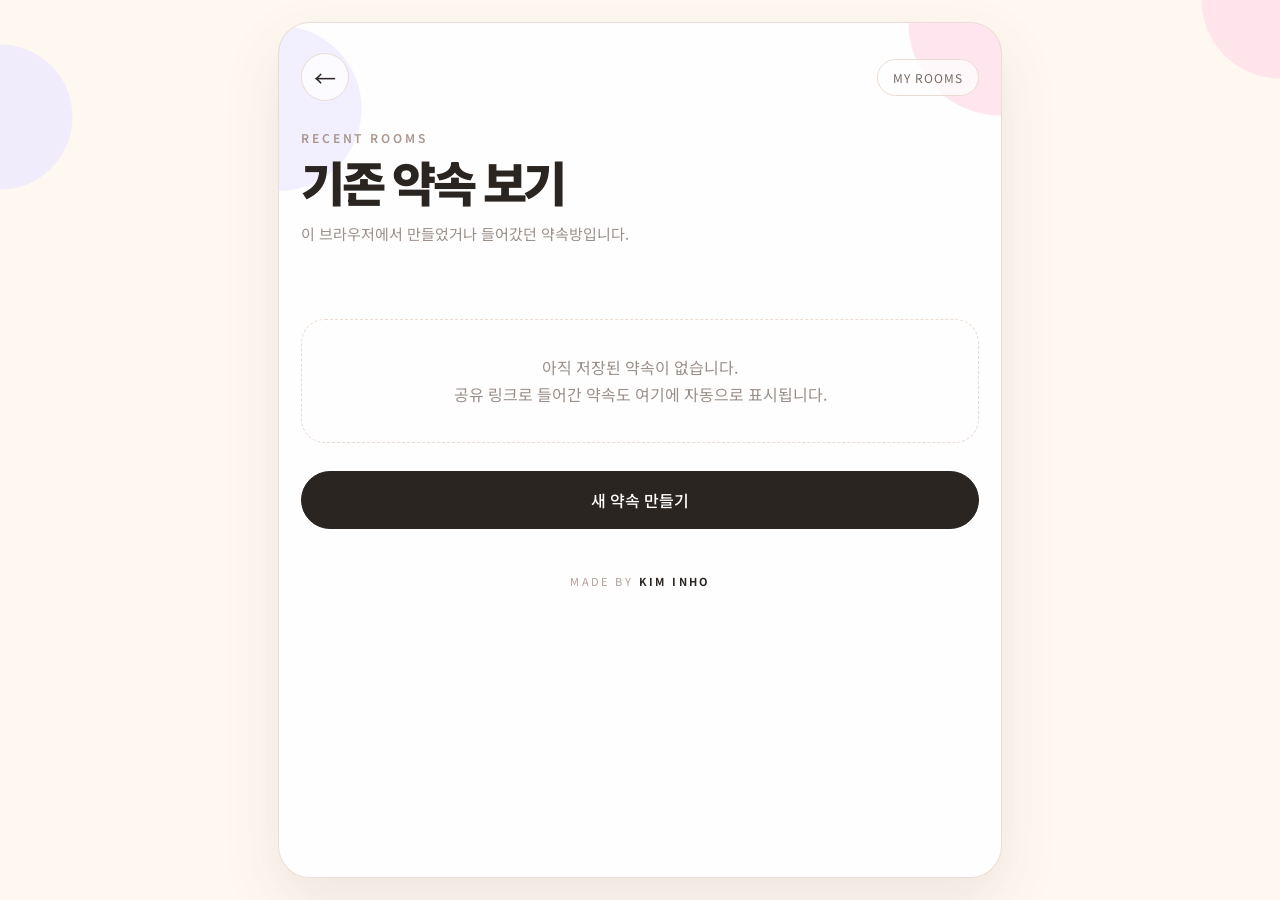
<file: rooms.html>
<!doctype html>
<html lang="ko">
<head>
  <meta charset="utf-8">
  <meta name="viewport" content="width=device-width, initial-scale=1, viewport-fit=cover">
  <meta name="theme-color" content="#fff8f1">
  <title>기존 약속 보기 · 캘박</title>
  <link rel="icon" href="./assets/icon.svg">
  <link rel="manifest" href="./manifest.webmanifest">
  <link rel="stylesheet" href="./assets/style.css">
</head>
<body>
  <main class="page">
    <section class="sheet">
      <div class="sheet-inner sheet-content">
        <header class="page-header">
          <a class="back-button" href="./index.html" aria-label="뒤로">←</a>
          <span class="page-badge">MY ROOMS</span>
        </header>

        <div class="title-block">
          <p class="eyebrow">RECENT ROOMS</p>
          <h1 class="page-title">기존 약속 보기</h1>
          <p class="subtitle">이 브라우저에서 만들었거나 들어갔던 약속방입니다.</p>
        </div>

        <div class="rooms-list" id="rooms-list"></div>

        <a class="button primary" href="./create.html" style="margin-top:28px;">새 약속 만들기</a>
        <footer class="footer">MADE BY <strong>KIM INHO</strong></footer>
      </div>
    </section>
  </main>

  <script src="./assets/common.js"></script>
  <script>
    const { qs, getRoomHistory, removeRoomHistory, formatCreatedAt, escapeHtml } = App;

    function render() {
      const rooms = getRoomHistory();
      const container = qs("#rooms-list");

      if (!rooms.length) {
        container.innerHTML = `
          <div class="empty-state">
            아직 저장된 약속이 없습니다.<br>
            공유 링크로 들어간 약속도 여기에 자동으로 표시됩니다.
          </div>`;
        return;
      }

      container.innerHTML = rooms.map((room) => `
        <div class="room-row">
          <a class="room-card" href="./room.html?code=${encodeURIComponent(room.code)}">
            <strong>${escapeHtml(room.title || "이름 없는 약속")}</strong>
            <span>${formatCreatedAt(room.created_at || room.visited_at)}</span>
          </a>
          <button class="delete-room" type="button"
            data-code="${escapeHtml(room.code)}" aria-label="목록에서 삭제">×</button>
        </div>
      `).join("");

      container.querySelectorAll(".delete-room").forEach((button) => {
        button.addEventListener("click", () => {
          if (!confirm("이 브라우저의 목록에서만 삭제할까요? 약속방 자체는 삭제되지 않습니다.")) return;
          removeRoomHistory(button.dataset.code);
          render();
        });
      });
    }

    render();
  </script>
</body>
</html>
</file>
<file: assets/style.css>
@import url("https://fonts.googleapis.com/css2?family=Noto+Sans+KR:wght@400;500;600;700;800;900&display=swap");

:root {
  --bg: #fff8f1;
  --paper: #fffefe;
  --ink: #2b2522;
  --muted: #9b8f89;
  --line: #eadbd2;
  --pink: #ffdfe9;
  --purple: #eeeafe;
  --yellow: #fee500;
  --danger: #b96568;
  --shadow: 0 24px 60px rgba(91, 68, 52, 0.10);
  --radius-xl: 32px;
}

* { box-sizing: border-box; }

html {
  min-width: 320px;
  background: var(--bg);
  color: var(--ink);
  font-family: "Noto Sans KR", -apple-system, BlinkMacSystemFont, "Segoe UI", sans-serif;
  -webkit-text-size-adjust: 100%;
}

body {
  min-height: 100vh;
  margin: 0;
  background:
    radial-gradient(circle at 100% 0%, rgba(255, 223, 233, .75) 0 78px, transparent 79px),
    radial-gradient(circle at 0% 13%, rgba(238, 234, 254, .82) 0 72px, transparent 73px),
    var(--bg);
}

button, input, textarea { font: inherit; }
button, a { -webkit-tap-highlight-color: transparent; }
button { color: inherit; }
a { color: inherit; text-decoration: none; }

.page {
  width: min(100%, 760px);
  min-height: 100vh;
  margin: 0 auto;
  padding: 22px 18px;
}

.sheet {
  position: relative;
  display: flex;
  min-height: calc(100vh - 44px);
  flex-direction: column;
  overflow: hidden;
  border: 1px solid rgba(234, 219, 210, .9);
  border-radius: var(--radius-xl);
  background:
    radial-gradient(circle at 100% 0%, rgba(255, 223, 233, .78) 0 92px, transparent 93px),
    radial-gradient(circle at 0% 10%, rgba(238, 234, 254, .78) 0 82px, transparent 83px),
    var(--paper);
  box-shadow: var(--shadow);
}

.sheet-inner {
  position: relative;
  z-index: 1;
  padding: 30px 22px 22px;
}

.sheet-content { flex: 1; }

.home-sheet .sheet-inner {
  display: flex;
  min-height: calc(100vh - 44px);
  flex-direction: column;
  align-items: center;
  justify-content: center;
  padding-top: 80px;
  padding-bottom: 32px;
  text-align: center;
}

.home-main { width: 100%; margin: auto 0; }

.install-card {
  display: flex;
  width: min(100%, 330px);
  margin: 0 auto 24px;
  align-items: center;
  gap: 12px;
  border: 1px solid var(--line);
  border-radius: 22px;
  padding: 12px 14px;
  background: rgba(255,255,255,.82);
  text-align: left;
  box-shadow: 0 10px 30px rgba(81,60,47,.06);
}

.install-card img { width: 43px; height: 43px; border-radius: 13px; }
.install-copy { min-width: 0; flex: 1; }
.install-copy strong, .install-copy span { display: block; }
.install-copy strong { font-size: 14px; }
.install-copy span { margin-top: 2px; color: var(--muted); font-size: 12px; }

.install-button {
  flex: 0 0 auto;
  border: 0;
  border-radius: 999px;
  padding: 10px 14px;
  background: var(--ink);
  color: #fff;
  cursor: pointer;
  font-size: 12px;
}

.logo-card {
  display: grid;
  width: 150px;
  height: 150px;
  margin: 0 auto 24px;
  place-items: center;
  border: 14px solid rgba(255,255,255,.68);
  border-radius: 38px;
  background: linear-gradient(135deg, #fff0f6, #fff7da 55%, #f0eaff);
  box-shadow: 0 14px 32px rgba(97,69,52,.10);
}

.logo-card img { width: 104px; height: 104px; }

.eyebrow {
  margin: 0 0 8px;
  color: #a9978e;
  font-size: 12px;
  font-weight: 600;
  letter-spacing: .24em;
  text-transform: uppercase;
}

h1, h2, h3, p { margin-top: 0; }

.home-title {
  margin-bottom: 10px;
  font-size: clamp(40px, 7vw, 58px);
  font-weight: 900;
  letter-spacing: -.075em;
  line-height: 1.1;
}

.page-title {
  margin: 0;
  font-size: clamp(34px, 6vw, 48px);
  font-weight: 900;
  letter-spacing: -.07em;
  line-height: 1.15;
}

.subtitle {
  margin: 12px 0 0;
  color: var(--muted);
  font-size: 15px;
  line-height: 1.7;
}

.home-actions {
  width: min(100%, 620px);
  margin: 30px auto 0;
}

.button {
  display: inline-flex;
  min-height: 58px;
  width: 100%;
  align-items: center;
  justify-content: center;
  gap: 8px;
  border: 1px solid var(--ink);
  border-radius: 999px;
  padding: 14px 22px;
  background: #fff;
  color: var(--ink);
  cursor: pointer;
  font-weight: 500;
  transition: transform .16s ease, opacity .16s ease, box-shadow .16s ease;
}

.button + .button { margin-top: 12px; }
.button:hover { transform: translateY(-1px); box-shadow: 0 8px 22px rgba(55,44,37,.08); }
.button:active { transform: translateY(0); }
.button:disabled { cursor: not-allowed; opacity: .55; }
.button.primary { border-color: var(--ink); background: var(--ink); color: #fff; }
.button.kakao { border-color: var(--yellow); background: var(--yellow); color: #191919; }
.button.ghost { border-color: var(--line); background: rgba(255,255,255,.72); }
.button.small { min-height: 42px; width: auto; padding: 9px 17px; font-size: 13px; }

.account-card {
  display: flex;
  width: min(100%, 620px);
  margin: 24px auto 0;
  align-items: center;
  gap: 13px;
  border: 1px solid var(--line);
  border-radius: 24px;
  padding: 14px;
  background: rgba(255,255,255,.8);
  text-align: left;
}

.account-card[hidden] { display: none; }
.account-copy { min-width: 0; flex: 1; }
.account-copy strong, .account-copy span { display: block; }
.account-copy strong { font-size: 14px; }
.account-copy span { margin-top: 3px; color: var(--muted); font-size: 12px; }

.account-avatar {
  display: grid;
  width: 50px;
  height: 50px;
  overflow: hidden;
  flex: 0 0 auto;
  place-items: center;
  border-radius: 50%;
  background: linear-gradient(135deg, #ffd9e4, #eee9ff);
  font-weight: 800;
}

.account-avatar img { width: 100%; height: 100%; object-fit: cover; }

.page-header {
  display: flex;
  align-items: center;
  justify-content: space-between;
  gap: 16px;
}

.back-button, .month-button {
  display: grid;
  width: 48px;
  height: 48px;
  flex: 0 0 auto;
  place-items: center;
  border: 1px solid var(--line);
  border-radius: 50%;
  background: rgba(255,255,255,.78);
  cursor: pointer;
  font-size: 22px;
}

.page-badge {
  border: 1px solid var(--line);
  border-radius: 999px;
  padding: 9px 15px;
  background: rgba(255,255,255,.72);
  color: #776b65;
  font-size: 12px;
  letter-spacing: .08em;
}

.title-block { margin-top: 28px; }
.form { margin-top: 48px; }
.field { margin-bottom: 24px; }

.field label, .field-label {
  display: block;
  margin-bottom: 10px;
  color: #7e716a;
  font-size: 13px;
  font-weight: 500;
}

.input, .textarea, .link-box {
  width: 100%;
  border: 1px solid var(--line);
  border-radius: 22px;
  outline: none;
  padding: 17px 18px;
  background: rgba(255,255,255,.72);
  color: var(--ink);
  transition: border .16s ease, box-shadow .16s ease;
}

.input { min-height: 60px; }
.textarea { min-height: 120px; resize: vertical; line-height: 1.6; }
.input:focus, .textarea:focus { border-color: #b8a9a0; box-shadow: 0 0 0 4px rgba(184,169,160,.12); }

.helper {
  margin: 9px 0 0;
  color: #a69991;
  font-size: 12px;
  line-height: 1.5;
}

.preset-grid {
  display: grid;
  grid-template-columns: repeat(4, 1fr);
  gap: 8px;
  margin-bottom: 10px;
}

.preset {
  min-height: 46px;
  border: 1px solid var(--line);
  border-radius: 999px;
  background: rgba(255,255,255,.72);
  cursor: pointer;
  font-size: 13px;
}

.preset.active { border-color: var(--ink); background: var(--ink); color: #fff; }
.date-pair { display: grid; gap: 10px; }
.action-stack { margin-top: 30px; }

.footer {
  margin-top: auto;
  padding: 44px 0 6px;
  color: #b19f96;
  text-align: center;
  font-size: 11px;
  letter-spacing: .22em;
}

.footer strong { color: var(--ink); }
.room-top-copy { margin-top: 46px; }
.share-stack { margin-top: 22px; }

.calendar-wrap { margin-top: 42px; }

.calendar-nav {
  display: grid;
  grid-template-columns: 48px 1fr 48px;
  align-items: center;
  gap: 12px;
  margin-bottom: 25px;
}

.calendar-title {
  margin: 0;
  text-align: center;
  font-size: 27px;
  font-weight: 800;
  letter-spacing: -.04em;
}

.weekdays, .calendar-grid {
  display: grid;
  grid-template-columns: repeat(7, minmax(0, 1fr));
  gap: 7px;
}

.weekdays { margin-bottom: 8px; }
.weekdays span { color: #aa9d95; text-align: center; font-size: 11px; }

.day {
  position: relative;
  min-height: 75px;
  overflow: hidden;
  border: 1px solid var(--line);
  border-radius: 18px;
  padding: 10px 8px 7px;
  background: rgba(255,255,255,.72);
  cursor: pointer;
  text-align: left;
}

.day:hover:not(:disabled) { border-color: #b7a9a1; }

.day.selected {
  border: 2px solid var(--ink);
  padding: 9px 7px 6px;
  background: #fff;
  box-shadow: inset 0 0 0 3px rgba(255,223,233,.55);
}

.day:disabled { cursor: default; opacity: .24; }
.day.empty { border-color: transparent; background: transparent; }
.day-number { font-size: 14px; font-weight: 700; }

.day-people {
  position: absolute;
  right: 6px;
  bottom: 6px;
  display: flex;
  max-width: calc(100% - 12px);
  flex-direction: row-reverse;
  justify-content: flex-start;
}

.person-avatar {
  display: inline-grid;
  width: 38px;
  height: 38px;
  overflow: hidden;
  flex: 0 0 auto;
  place-items: center;
  border: 2px solid #fff;
  border-radius: 50%;
  background: linear-gradient(135deg, #ffd9e4, #eee9ff);
  font-size: 13px;
  font-weight: 800;
  box-shadow: 0 4px 12px rgba(70,52,42,.12);
}

.person-avatar img { width: 100%; height: 100%; object-fit: cover; }
.person-avatar.small { width: 25px; height: 25px; margin-right: -7px; font-size: 10px; }

.info-card {
  margin-top: 24px;
  border: 1px solid var(--line);
  border-radius: 24px;
  padding: 20px;
  background: rgba(255,250,247,.82);
}

.info-card strong { display: block; margin-bottom: 8px; font-size: 15px; }
.info-card p { margin: 0; color: var(--muted); font-size: 13px; line-height: 1.7; }

.selected-list {
  display: flex;
  flex-wrap: wrap;
  gap: 8px;
  margin-top: 12px;
}

.date-chip {
  border: 1px solid var(--line);
  border-radius: 999px;
  padding: 8px 11px;
  background: #fff;
  font-size: 12px;
}

.result-summary {
  margin-top: 48px;
  border: 1px solid var(--ink);
  border-radius: 26px;
  padding: 22px;
  background: rgba(255,255,255,.72);
}

.best-date { margin: 0; font-size: 28px; font-weight: 900; }
.result-summary p:last-child { margin: 10px 0 0; color: #746963; font-size: 13px; line-height: 1.6; }
.result-list { margin-top: 22px; border-top: 1px solid var(--line); }
.result-item { padding: 20px 0; border-bottom: 1px solid var(--line); }

.result-line {
  display: flex;
  align-items: center;
  justify-content: space-between;
  gap: 12px;
}

.result-date { font-weight: 800; }

.count-badge {
  margin-left: 6px;
  border-radius: 999px;
  padding: 5px 9px;
  background: var(--ink);
  color: #fff;
  font-size: 10px;
  letter-spacing: .06em;
}

.result-count { color: var(--muted); font-size: 12px; }

.participant-row {
  display: flex;
  flex-wrap: wrap;
  gap: 8px;
  margin-top: 14px;
}

.participant-pill {
  display: inline-flex;
  align-items: center;
  gap: 7px;
  border: 1px solid var(--line);
  border-radius: 999px;
  padding: 6px 10px 6px 7px;
  background: #fff;
  font-size: 12px;
}

.rooms-list { display: grid; gap: 12px; margin-top: 36px; }
.room-row { display: grid; grid-template-columns: 1fr 58px; gap: 10px; }

.room-card {
  display: block;
  border: 1px solid var(--line);
  border-radius: 24px;
  padding: 18px;
  background: rgba(255,255,255,.74);
}

.room-card strong, .room-card span { display: block; }
.room-card strong { font-size: 15px; }
.room-card span { margin-top: 5px; color: var(--muted); font-size: 12px; }

.delete-room {
  border: 1px solid var(--line);
  border-radius: 22px;
  background: rgba(255,255,255,.74);
  color: var(--danger);
  cursor: pointer;
  font-size: 20px;
}

.empty-state {
  margin-top: 36px;
  border: 1px dashed var(--line);
  border-radius: 24px;
  padding: 34px 20px;
  color: var(--muted);
  text-align: center;
  line-height: 1.7;
}

.notice {
  margin: 24px 0 0;
  border-radius: 18px;
  padding: 14px 16px;
  background: #fff3d6;
  color: #695e46;
  font-size: 12px;
  line-height: 1.6;
}

.auth-loading {
  min-height: 100vh;
  display: grid;
  place-items: center;
  padding: 24px;
  color: var(--muted);
  text-align: center;
}

.toast {
  position: fixed;
  z-index: 1000;
  left: 50%;
  bottom: 28px;
  max-width: min(calc(100% - 32px), 460px);
  transform: translate(-50%, 18px);
  border-radius: 999px;
  padding: 13px 18px;
  background: var(--ink);
  color: #fff;
  box-shadow: 0 12px 30px rgba(32,25,21,.2);
  opacity: 0;
  pointer-events: none;
  text-align: center;
  transition: opacity .18s ease, transform .18s ease;
  font-size: 13px;
}

.toast[data-kind="error"] { background: #9d4e52; }
.toast.show { transform: translate(-50%, 0); opacity: 1; }

.spinner {
  width: 16px;
  height: 16px;
  border: 2px solid rgba(255,255,255,.35);
  border-top-color: currentColor;
  border-radius: 50%;
  animation: spin .7s linear infinite;
}

@keyframes spin { to { transform: rotate(360deg); } }

@media (max-width: 620px) {
  .page { padding: 0; }
  .sheet { min-height: 100vh; border: 0; border-radius: 0; box-shadow: none; }
  .sheet-inner { padding: 24px 18px 22px; }
  .home-sheet .sheet-inner { min-height: 100vh; padding: 60px 18px 28px; }
  .page-title { font-size: 38px; }
  .home-title { font-size: 44px; }
  .preset-grid { grid-template-columns: repeat(2, 1fr); }
  .day { min-height: 62px; border-radius: 15px; padding: 8px 6px 6px; }
  .day.selected { padding: 7px 5px 5px; }
  .day-number { font-size: 12px; }
  .person-avatar.small { width: 20px; height: 20px; font-size: 8px; }
  .calendar-grid, .weekdays { gap: 5px; }
  .calendar-title { font-size: 24px; }
}
</file>
